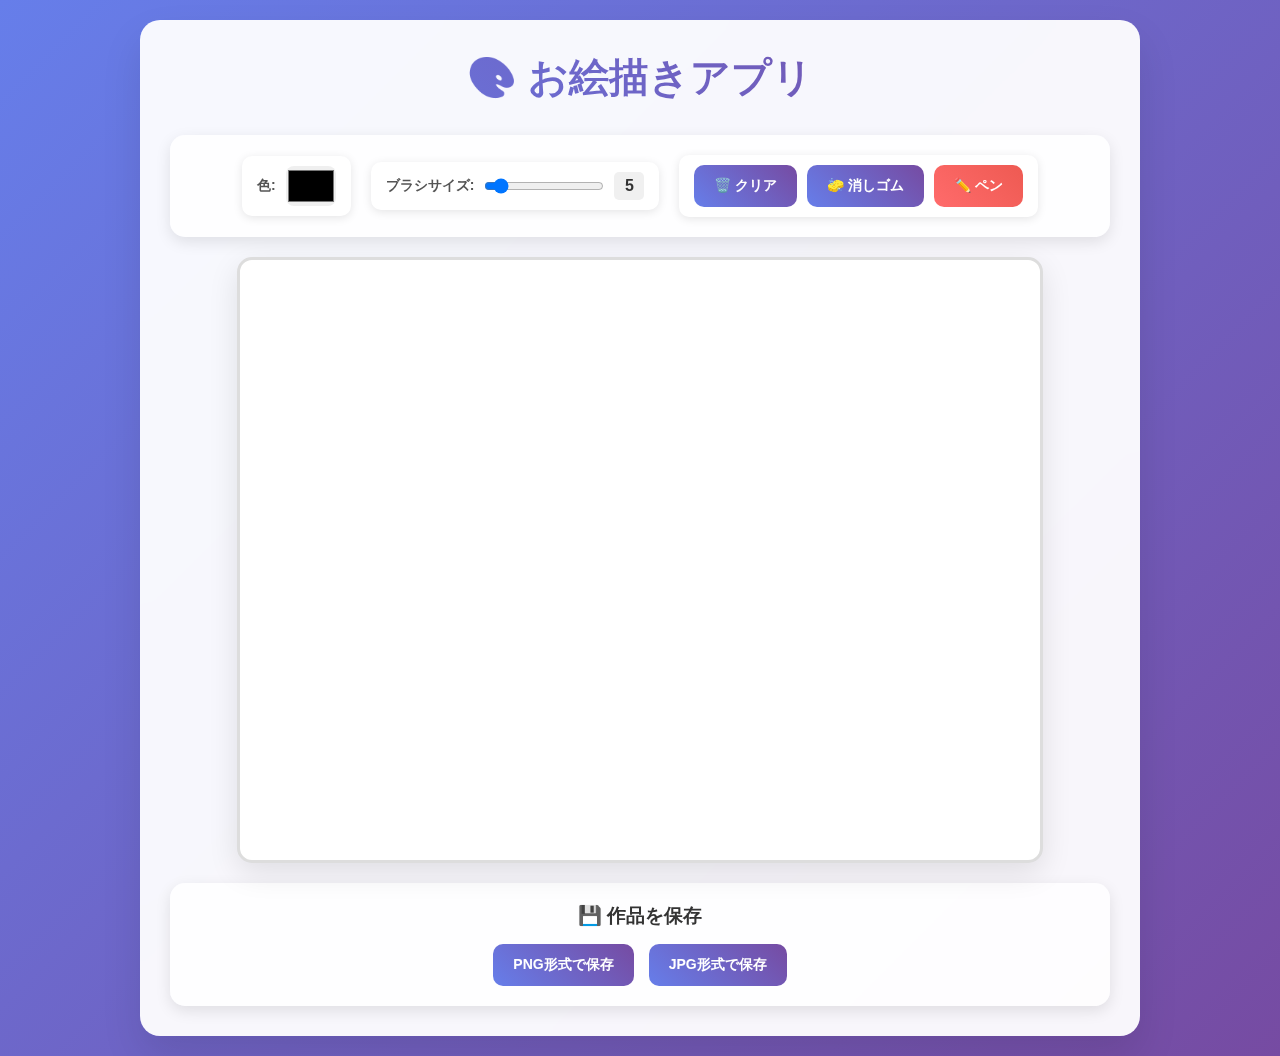
<file: index.html>
<!DOCTYPE html>
<html lang="ja">
<head>
    <meta charset="UTF-8">
    <meta name="viewport" content="width=device-width, initial-scale=1.0">
    <title>お絵描きアプリ</title>
    <link rel="stylesheet" href="styles.css">
    <link rel="stylesheet" href="mobile.css">
    <link rel="stylesheet" href="tablet.css">
</head>
<body>
    <div class="container">
        <h1>🎨 お絵描きアプリ</h1>
        
        <div class="toolbar">
            <div class="tool-group">
                <label for="colorPicker">色:</label>
                <input type="color" id="colorPicker" value="#000000">
            </div>
            
            <div class="tool-group">
                <label for="brushSize">ブラシサイズ:</label>
                <input type="range" id="brushSize" min="1" max="50" value="5">
                <span class="brush-size-display" id="brushSizeDisplay">5</span>
            </div>
            
            <div class="tool-group">
                <button id="clearBtn">🗑️ クリア</button>
                <button id="eraserBtn">🧽 消しゴム</button>
                <button id="penBtn">✏️ ペン</button>
            </div>
        </div>

        <div class="canvas-container">
            <canvas id="drawingCanvas" width="800" height="600"></canvas>
        </div>

        <div class="save-section">
            <h3>💾 作品を保存</h3>
            <div class="save-buttons">
                <button id="savePNG">PNG形式で保存</button>
                <button id="saveJPG">JPG形式で保存</button>
            </div>
        </div>
    </div>

    <script src="script.js"></script>
</body>
</html>
</file>
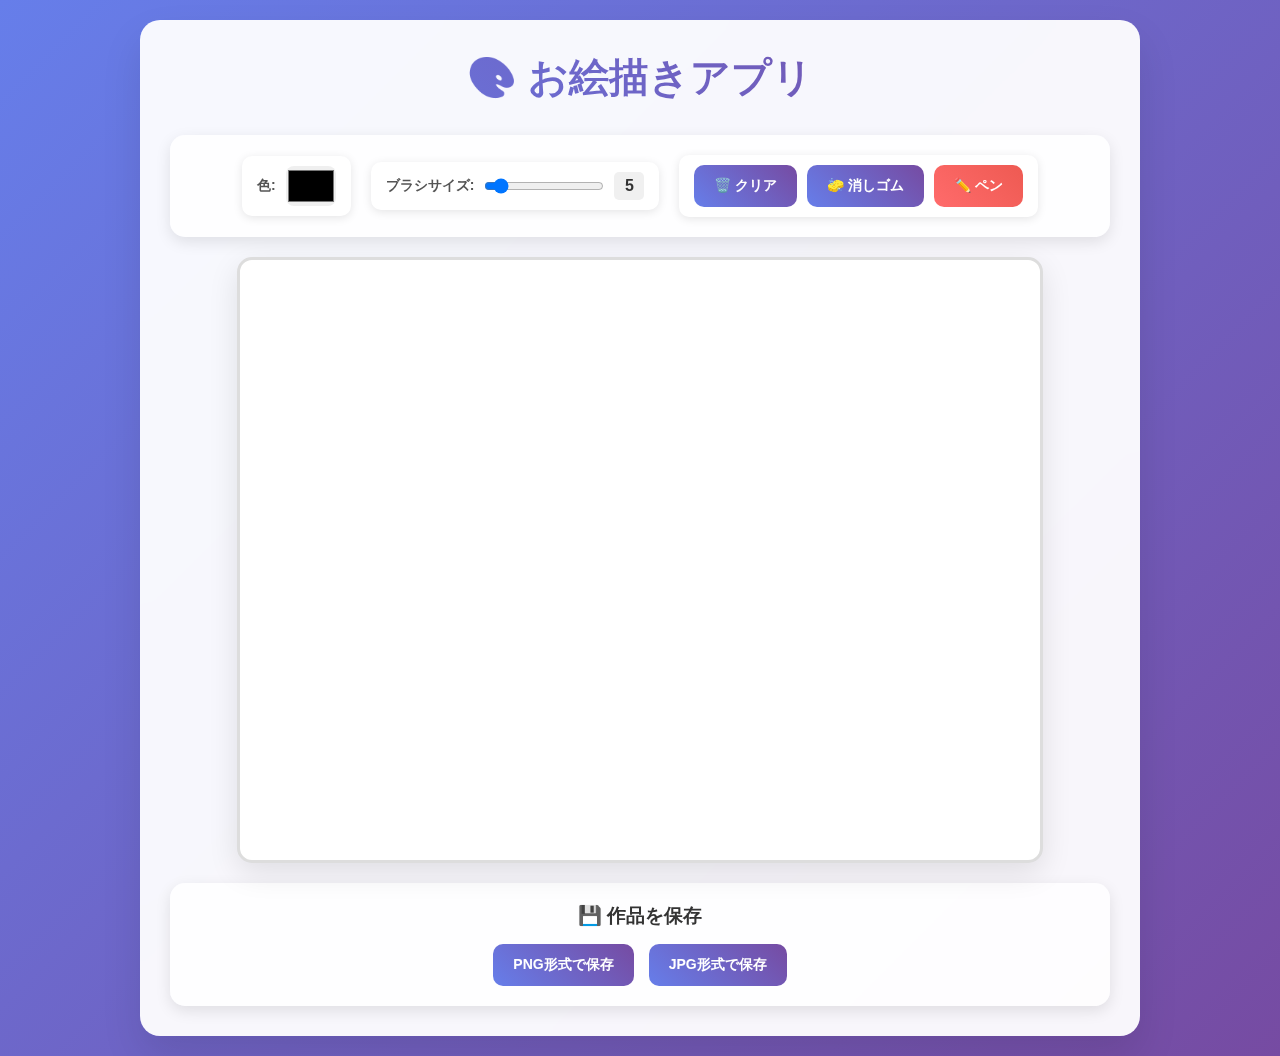
<file: e.html>
<!DOCTYPE html>
<html lang="ja">
<head>
    <meta charset="UTF-8">
    <meta name="viewport" content="width=device-width, initial-scale=1.0">
    <title>お絵描きアプリ</title>
    <style>
        * {
            margin: 0;
            padding: 0;
            box-sizing: border-box;
        }

        body {
            font-family: -apple-system, BlinkMacSystemFont, 'Segoe UI', Roboto, sans-serif;
            background: linear-gradient(135deg, #667eea 0%, #764ba2 100%);
            min-height: 100vh;
            display: flex;
            flex-direction: column;
            align-items: center;
            padding: 20px;
        }

        .container {
            background: rgba(255, 255, 255, 0.95);
            backdrop-filter: blur(10px);
            border-radius: 20px;
            box-shadow: 0 20px 40px rgba(0, 0, 0, 0.1);
            padding: 30px;
            max-width: 1000px;
            width: 100%;
        }

        h1 {
            text-align: center;
            color: #333;
            margin-bottom: 30px;
            font-size: 2.5em;
            background: linear-gradient(45deg, #667eea, #764ba2);
            -webkit-background-clip: text;
            -webkit-text-fill-color: transparent;
            background-clip: text;
        }

        .toolbar {
            display: flex;
            gap: 20px;
            margin-bottom: 20px;
            flex-wrap: wrap;
            align-items: center;
            justify-content: center;
            background: rgba(255, 255, 255, 0.8);
            padding: 20px;
            border-radius: 15px;
            box-shadow: 0 5px 15px rgba(0, 0, 0, 0.1);
        }

        .tool-group {
            display: flex;
            align-items: center;
            gap: 10px;
            background: white;
            padding: 10px 15px;
            border-radius: 10px;
            box-shadow: 0 2px 10px rgba(0, 0, 0, 0.1);
        }

        label {
            font-weight: 600;
            color: #555;
            font-size: 14px;
        }

        input[type="color"] {
            width: 50px;
            height: 40px;
            border: none;
            border-radius: 8px;
            cursor: pointer;
            transition: transform 0.2s;
        }

        input[type="color"]:hover {
            transform: scale(1.1);
        }

        input[type="range"] {
            width: 120px;
            cursor: pointer;
        }

        button {
            background: linear-gradient(45deg, #667eea, #764ba2);
            color: white;
            border: none;
            padding: 12px 20px;
            border-radius: 10px;
            cursor: pointer;
            font-weight: 600;
            transition: all 0.3s;
            font-size: 14px;
        }

        button:hover {
            transform: translateY(-2px);
            box-shadow: 0 5px 15px rgba(102, 126, 234, 0.4);
        }

        button:active {
            transform: translateY(0);
        }

        .canvas-container {
            display: flex;
            justify-content: center;
            margin-bottom: 20px;
        }

        canvas {
            border: 3px solid #ddd;
            border-radius: 15px;
            cursor: crosshair;
            background: white;
            box-shadow: 0 10px 30px rgba(0, 0, 0, 0.1);
            transition: box-shadow 0.3s;
        }

        canvas:hover {
            box-shadow: 0 15px 40px rgba(0, 0, 0, 0.15);
        }

        .save-section {
            text-align: center;
            background: rgba(255, 255, 255, 0.8);
            padding: 20px;
            border-radius: 15px;
            box-shadow: 0 5px 15px rgba(0, 0, 0, 0.1);
        }

        .save-section h3 {
            color: #333;
            margin-bottom: 15px;
            font-size: 1.2em;
        }

        .save-buttons {
            display: flex;
            gap: 15px;
            justify-content: center;
            flex-wrap: wrap;
        }

        .brush-size-display {
            background: #f0f0f0;
            padding: 5px 10px;
            border-radius: 5px;
            font-weight: bold;
            color: #333;
            min-width: 30px;
            text-align: center;
        }

        @media (max-width: 768px) {
            .toolbar {
                flex-direction: column;
                gap: 15px;
            }
            
            .tool-group {
                flex-direction: column;
                text-align: center;
            }
            
            canvas {
                max-width: 100%;
                height: auto;
            }
        }
    </style>
</head>
<body>
    <div class="container">
        <h1>🎨 お絵描きアプリ</h1>
        
        <div class="toolbar">
            <div class="tool-group">
                <label for="colorPicker">色:</label>
                <input type="color" id="colorPicker" value="#000000">
            </div>
            
            <div class="tool-group">
                <label for="brushSize">ブラシサイズ:</label>
                <input type="range" id="brushSize" min="1" max="50" value="5">
                <span class="brush-size-display" id="brushSizeDisplay">5</span>
            </div>
            
            <div class="tool-group">
                <button id="clearBtn">🗑️ クリア</button>
                <button id="eraserBtn">🧽 消しゴム</button>
                <button id="penBtn">✏️ ペン</button>
            </div>
        </div>

        <div class="canvas-container">
            <canvas id="drawingCanvas" width="800" height="600"></canvas>
        </div>

        <div class="save-section">
            <h3>💾 作品を保存</h3>
            <div class="save-buttons">
                <button id="savePNG">PNG形式で保存</button>
                <button id="saveJPG">JPG形式で保存</button>
            </div>
        </div>
    </div>

    <script>
        const canvas = document.getElementById('drawingCanvas');
        const ctx = canvas.getContext('2d');
        const colorPicker = document.getElementById('colorPicker');
        const brushSize = document.getElementById('brushSize');
        const brushSizeDisplay = document.getElementById('brushSizeDisplay');
        const clearBtn = document.getElementById('clearBtn');
        const eraserBtn = document.getElementById('eraserBtn');
        const penBtn = document.getElementById('penBtn');
        const savePNG = document.getElementById('savePNG');
        const saveJPG = document.getElementById('saveJPG');

        let isDrawing = false;
        let isErasing = false;
        let lastX = 0;
        let lastY = 0;

        // キャンバスの初期化
        ctx.lineCap = 'round';
        ctx.lineJoin = 'round';

        // ブラシサイズ表示の更新
        brushSize.addEventListener('input', (e) => {
            brushSizeDisplay.textContent = e.target.value;
        });

        // 描画開始
        function startDrawing(e) {
            isDrawing = true;
            const rect = canvas.getBoundingClientRect();
            lastX = e.clientX - rect.left;
            lastY = e.clientY - rect.top;
        }

        // 描画中
        function draw(e) {
            if (!isDrawing) return;

            const rect = canvas.getBoundingClientRect();
            const currentX = e.clientX - rect.left;
            const currentY = e.clientY - rect.top;

            ctx.beginPath();
            ctx.moveTo(lastX, lastY);
            ctx.lineTo(currentX, currentY);
            
            if (isErasing) {
                ctx.globalCompositeOperation = 'destination-out';
            } else {
                ctx.globalCompositeOperation = 'source-over';
                ctx.strokeStyle = colorPicker.value;
            }
            
            ctx.lineWidth = brushSize.value;
            ctx.stroke();

            lastX = currentX;
            lastY = currentY;
        }

        // 描画終了
        function stopDrawing() {
            isDrawing = false;
        }

        // マウスイベント
        canvas.addEventListener('mousedown', startDrawing);
        canvas.addEventListener('mousemove', draw);
        canvas.addEventListener('mouseup', stopDrawing);
        canvas.addEventListener('mouseout', stopDrawing);

        // タッチイベント（スマートフォン対応）
        canvas.addEventListener('touchstart', (e) => {
            e.preventDefault();
            const touch = e.touches[0];
            const mouseEvent = new MouseEvent('mousedown', {
                clientX: touch.clientX,
                clientY: touch.clientY
            });
            canvas.dispatchEvent(mouseEvent);
        });

        canvas.addEventListener('touchmove', (e) => {
            e.preventDefault();
            const touch = e.touches[0];
            const mouseEvent = new MouseEvent('mousemove', {
                clientX: touch.clientX,
                clientY: touch.clientY
            });
            canvas.dispatchEvent(mouseEvent);
        });

        canvas.addEventListener('touchend', (e) => {
            e.preventDefault();
            const mouseEvent = new MouseEvent('mouseup', {});
            canvas.dispatchEvent(mouseEvent);
        });

        // クリアボタン
        clearBtn.addEventListener('click', () => {
            ctx.clearRect(0, 0, canvas.width, canvas.height);
        });

        // 消しゴムモード
        eraserBtn.addEventListener('click', () => {
            isErasing = true;
            canvas.style.cursor = 'grab';
            eraserBtn.style.background = 'linear-gradient(45deg, #ff6b6b, #ee5a52)';
            penBtn.style.background = 'linear-gradient(45deg, #667eea, #764ba2)';
        });

        // ペンモード
        penBtn.addEventListener('click', () => {
            isErasing = false;
            canvas.style.cursor = 'crosshair';
            penBtn.style.background = 'linear-gradient(45deg, #ff6b6b, #ee5a52)';
            eraserBtn.style.background = 'linear-gradient(45deg, #667eea, #764ba2)';
        });

        // PNG保存
        savePNG.addEventListener('click', () => {
            const link = document.createElement('a');
            link.download = `my-drawing-${new Date().getTime()}.png`;
            link.href = canvas.toDataURL('image/png');
            link.click();
        });

        // JPG保存
        saveJPG.addEventListener('click', () => {
            // JPG用に白い背景を追加
            const tempCanvas = document.createElement('canvas');
            const tempCtx = tempCanvas.getContext('2d');
            tempCanvas.width = canvas.width;
            tempCanvas.height = canvas.height;
            
            // 白い背景を描画
            tempCtx.fillStyle = 'white';
            tempCtx.fillRect(0, 0, tempCanvas.width, tempCanvas.height);
            
            // 元の絵を重ねる
            tempCtx.drawImage(canvas, 0, 0);
            
            const link = document.createElement('a');
            link.download = `my-drawing-${new Date().getTime()}.jpg`;
            link.href = tempCanvas.toDataURL('image/jpeg', 0.9);
            link.click();
        });

        // 初期状態でペンモードを設定
        penBtn.click();
    </script>
</body>
</html>
</file>
<file: styles.css>
* {
    margin: 0;
    padding: 0;
    box-sizing: border-box;
}

body {
    font-family: -apple-system, BlinkMacSystemFont, 'Segoe UI', Roboto, sans-serif;
    background: linear-gradient(135deg, #667eea 0%, #764ba2 100%);
    min-height: 100vh;
    display: flex;
    flex-direction: column;
    align-items: center;
    padding: 20px;
}

.container {
    background: rgba(255, 255, 255, 0.95);
    backdrop-filter: blur(10px);
    border-radius: 20px;
    box-shadow: 0 20px 40px rgba(0, 0, 0, 0.1);
    padding: 30px;
    max-width: 1000px;
    width: 100%;
}

h1 {
    text-align: center;
    color: #333;
    margin-bottom: 30px;
    font-size: 2.5em;
    background: linear-gradient(45deg, #667eea, #764ba2);
    -webkit-background-clip: text;
    -webkit-text-fill-color: transparent;
    background-clip: text;
}

.toolbar {
    display: flex;
    gap: 20px;
    margin-bottom: 20px;
    flex-wrap: wrap;
    align-items: center;
    justify-content: center;
    background: rgba(255, 255, 255, 0.8);
    padding: 20px;
    border-radius: 15px;
    box-shadow: 0 5px 15px rgba(0, 0, 0, 0.1);
}

.tool-group {
    display: flex;
    align-items: center;
    gap: 10px;
    background: white;
    padding: 10px 15px;
    border-radius: 10px;
    box-shadow: 0 2px 10px rgba(0, 0, 0, 0.1);
}

label {
    font-weight: 600;
    color: #555;
    font-size: 14px;
}

input[type="color"] {
    width: 50px;
    height: 40px;
    border: none;
    border-radius: 8px;
    cursor: pointer;
    transition: transform 0.2s;
}

input[type="color"]:hover {
    transform: scale(1.1);
}

input[type="range"] {
    width: 120px;
    cursor: pointer;
}

button {
    background: linear-gradient(45deg, #667eea, #764ba2);
    color: white;
    border: none;
    padding: 12px 20px;
    border-radius: 10px;
    cursor: pointer;
    font-weight: 600;
    transition: all 0.3s;
    font-size: 14px;
}

button:hover {
    transform: translateY(-2px);
    box-shadow: 0 5px 15px rgba(102, 126, 234, 0.4);
}

button:active {
    transform: translateY(0);
}

.canvas-container {
    display: flex;
    justify-content: center;
    margin-bottom: 20px;
}

canvas {
    border: 3px solid #ddd;
    border-radius: 15px;
    cursor: crosshair;
    background: white;
    box-shadow: 0 10px 30px rgba(0, 0, 0, 0.1);
    transition: box-shadow 0.3s;
}

canvas:hover {
    box-shadow: 0 15px 40px rgba(0, 0, 0, 0.15);
}

.save-section {
    text-align: center;
    background: rgba(255, 255, 255, 0.8);
    padding: 20px;
    border-radius: 15px;
    box-shadow: 0 5px 15px rgba(0, 0, 0, 0.1);
}

.save-section h3 {
    color: #333;
    margin-bottom: 15px;
    font-size: 1.2em;
}

.save-buttons {
    display: flex;
    gap: 15px;
    justify-content: center;
    flex-wrap: wrap;
}

.brush-size-display {
    background: #f0f0f0;
    padding: 5px 10px;
    border-radius: 5px;
    font-weight: bold;
    color: #333;
    min-width: 30px;
    text-align: center;
}

@media (min-width: 481px) and (max-width: 1024px) {
    h1 {
        font-size: 2.2em;
    }

    .container {
        padding: 25px;
        max-width: 80%;
    }

    .toolbar {
        flex-wrap: wrap;
        justify-content: space-between;
        padding: 18px;
    }

    .tool-group {
        gap: 12px;
    }

    button {
        font-size: 14px;
        padding: 12px 18px;
    }

    canvas {
        max-width: 90%;
        height: auto;
    }
}

@media (min-width: 481px) and (max-width: 1024px) {
    h1 {
        font-size: 2.2em;
    }

    .container {
        padding: 25px;
        max-width: 80%;
    }

    .toolbar {
        flex-wrap: wrap;
        justify-content: space-between;
        padding: 18px;
    }

    .tool-group {
        gap: 12px;
    }

    button {
        font-size: 14px;
        padding: 12px 18px;
    }

    canvas {
        max-width: 90%;
        height: auto;
    }
}


@media (max-width: 768px) {
    .toolbar {
        flex-direction: column;
        gap: 15px;
    }
    
    .tool-group {
        flex-direction: column;
        text-align: center;
    }
    
    canvas {
        max-width: 100%;
        height: auto;
    }
}
</file>
<file: mobile.css>
/* スマートフォン用スタイル (〜480px) */
@media screen and (max-width: 480px) {
    body {
        padding: 10px;
        background: linear-gradient(135deg, #667eea 0%, #764ba2 100%);
        background-attachment: fixed;
    }

    .container {
        padding: 15px;
        border-radius: 15px;
        margin: 0;
        min-height: calc(100vh - 20px);
    }

    h1 {
        font-size: 1.8em;
        margin-bottom: 20px;
        text-align: center;
    }

    .toolbar {
        flex-direction: column;
        gap: 12px;
        padding: 15px;
        margin-bottom: 15px;
    }

    .tool-group {
        width: 100%;
        justify-content: space-between;
        padding: 15px;
        flex-direction: row;
        align-items: center;
    }

    .tool-group:nth-child(3) {
        flex-direction: column;
        gap: 10px;
    }

    .tool-group:nth-child(3) button {
        width: 100%;
        padding: 15px;
        font-size: 16px;
        margin: 3px 0;
    }

    label {
        font-size: 16px;
        font-weight: 700;
        color: #333;
    }

    input[type="color"] {
        width: 60px;
        height: 50px;
        border-radius: 10px;
        -webkit-appearance: none;
        border: 2px solid #ddd;
    }

    input[type="color"]::-webkit-color-swatch-wrapper {
        padding: 0;
        border-radius: 8px;
    }

    input[type="color"]::-webkit-color-swatch {
        border: none;
        border-radius: 6px;
    }

    input[type="range"] {
        width: 140px;
        height: 8px;
        -webkit-appearance: none;
        background: linear-gradient(to right, #667eea, #764ba2);
        border-radius: 10px;
        outline: none;
    }

    input[type="range"]::-webkit-slider-thumb {
        -webkit-appearance: none;
        width: 24px;
        height: 24px;
        background: white;
        border-radius: 50%;
        box-shadow: 0 2px 6px rgba(0, 0, 0, 0.3);
        cursor: pointer;
    }

    input[type="range"]::-moz-range-thumb {
        width: 24px;
        height: 24px;
        background: white;
        border-radius: 50%;
        box-shadow: 0 2px 6px rgba(0, 0, 0, 0.3);
        border: none;
        cursor: pointer;
    }

    .brush-size-display {
        background: linear-gradient(45deg, #667eea, #764ba2);
        color: white;
        padding: 8px 12px;
        border-radius: 8px;
        font-weight: bold;
        font-size: 16px;
        min-width: 40px;
    }

    button {
        padding: 15px 20px;
        font-size: 16px;
        border-radius: 12px;
        font-weight: 700;
        min-height: 50px;
        touch-action: manipulation;
        -webkit-tap-highlight-color: transparent;
    }

    button:active {
        transform: scale(0.98);
    }

    .canvas-container {
        margin-bottom: 15px;
        padding: 0 5px;
    }

    canvas {
        width: 100% !important;
        height: auto !important;
        max-width: 100%;
        border-radius: 12px;
        border: 2px solid #ddd;
        touch-action: none;
        -webkit-user-select: none;
        -moz-user-select: none;
        -ms-user-select: none;
        user-select: none;
    }

    .save-section {
        padding: 15px;
        border-radius: 12px;
    }

    .save-section h3 {
        font-size: 1.1em;
        margin-bottom: 12px;
    }

    .save-buttons {
        flex-direction: column;
        gap: 10px;
    }

    .save-buttons button {
        width: 100%;
        padding: 18px;
        font-size: 16px;
    }

    /* タッチデバイス用の調整 */
    * {
        -webkit-touch-callout: none;
        -webkit-user-select: none;
        -khtml-user-select: none;
        -moz-user-select: none;
        -ms-user-select: none;
        user-select: none;
    }

    input, button {
        -webkit-user-select: auto;
        -moz-user-select: auto;
        -ms-user-select: auto;
        user-select: auto;
    }

    /* スクロール防止 */
    body {
        overflow-x: hidden;
        position: fixed;
        width: 100%;
        height: 100%;
    }

    .container {
        overflow-y: auto;
        height: 100vh;
    }

    /* フォーカス時のズーム防止 */
    input[type="color"],
    input[type="range"] {
        font-size: 16px;
    }
}
</file>
<file: tablet.css>
/* タブレット用スタイル (481px〜1024px) */
@media screen and (min-width: 481px) and (max-width: 1024px) {
    body {
        padding: 15px;
    }

    .container {
        padding: 25px;
        border-radius: 18px;
        max-width: 900px;
    }

    h1 {
        font-size: 2.2em;
        margin-bottom: 25px;
    }

    .toolbar {
        flex-direction: row;
        gap: 15px;
        padding: 18px;
        margin-bottom: 18px;
        flex-wrap: wrap;
        justify-content: space-around;
    }

    .tool-group {
        min-width: 200px;
        padding: 12px 18px;
        flex-direction: row;
        justify-content: space-between;
        align-items: center;
    }

    .tool-group:nth-child(3) {
        width: 100%;
        justify-content: center;
        gap: 15px;
    }

    .tool-group:nth-child(3) button {
        flex: 1;
        max-width: 150px;
        padding: 14px 18px;
        font-size: 15px;
    }

    label {
        font-size: 15px;
        font-weight: 600;
    }

    input[type="color"] {
        width: 55px;
        height: 45px;
        border-radius: 10px;
    }

    input[type="range"] {
        width: 130px;
        height: 6px;
        -webkit-appearance: none;
        background: linear-gradient(to right, #ddd, #667eea);
        border-radius: 8px;
        outline: none;
    }

    input[type="range"]::-webkit-slider-thumb {
        -webkit-appearance: none;
        width: 20px;
        height: 20px;
        background: linear-gradient(45deg, #667eea, #764ba2);
        border-radius: 50%;
        cursor: pointer;
        box-shadow: 0 2px 6px rgba(0, 0, 0, 0.2);
    }

    input[type="range"]::-moz-range-thumb {
        width: 20px;
        height: 20px;
        background: linear-gradient(45deg, #667eea, #764ba2);
        border-radius: 50%;
        cursor: pointer;
        border: none;
        box-shadow: 0 2px 6px rgba(0, 0, 0, 0.2);
    }

    .brush-size-display {
        background: linear-gradient(45deg, #f8f9fa, #e9ecef);
        color: #495057;
        padding: 6px 12px;
        border-radius: 8px;
        font-weight: bold;
        font-size: 15px;
        min-width: 35px;
        border: 1px solid #dee2e6;
    }

    button {
        padding: 13px 18px;
        font-size: 15px;
        border-radius: 10px;
        font-weight: 600;
        min-height: 45px;
        touch-action: manipulation;
    }

    button:hover {
        transform: translateY(-1px);
        box-shadow: 0 4px 12px rgba(102, 126, 234, 0.3);
    }

    button:active {
        transform: scale(0.99);
    }

    .canvas-container {
        margin-bottom: 18px;
    }

    canvas {
        max-width: 100%;
        height: auto;
        border-radius: 12px;
        border: 2px solid #ddd;
        touch-action: none;
    }

    .save-section {
        padding: 18px;
        border-radius: 12px;
    }

    .save-section h3 {
        font-size: 1.15em;
        margin-bottom: 15px;
    }

    .save-buttons {
        flex-direction: row;
        gap: 12px;
        justify-content: center;
    }

    .save-buttons button {
        min-width: 180px;
        padding: 15px 25px;
        font-size: 15px;
    }

    /* タブレット縦向け用の調整 */
    @media screen and (min-width: 481px) and (max-width: 768px) and (orientation: portrait) {
        .toolbar {
            flex-direction: column;
            gap: 12px;
        }

        .tool-group {
            width: 100%;
            min-width: auto;
        }

        .tool-group:nth-child(3) {
            flex-direction: row;
            gap: 10px;
        }

        .tool-group:nth-child(3) button {
            flex: 1;
            max-width: none;
        }

        canvas {
            width: 100%;
            height: 400px;
        }
    }

    /* タブレット横向け用の調整 */
    @media screen and (min-width: 769px) and (max-width: 1024px) and (orientation: landscape) {
        .container {
            display: grid;
            grid-template-columns: 1fr 2fr;
            grid-template-rows: auto 1fr auto;
            gap: 20px;
            grid-template-areas: 
                "header header"
                "toolbar canvas"
                "save save";
        }

        h1 {
            grid-area: header;
        }

        .toolbar {
            grid-area: toolbar;
            flex-direction: column;
            height: fit-content;
            margin-bottom: 0;
        }

        .canvas-container {
            grid-area: canvas;
            margin-bottom: 0;
        }

        .save-section {
            grid-area: save;
        }

        canvas {
            width: 100%;
            height: 450px;
        }
    }

    /* タッチデバイス用の調整 */
    * {
        -webkit-tap-highlight-color: transparent;
    }
}
</file>
